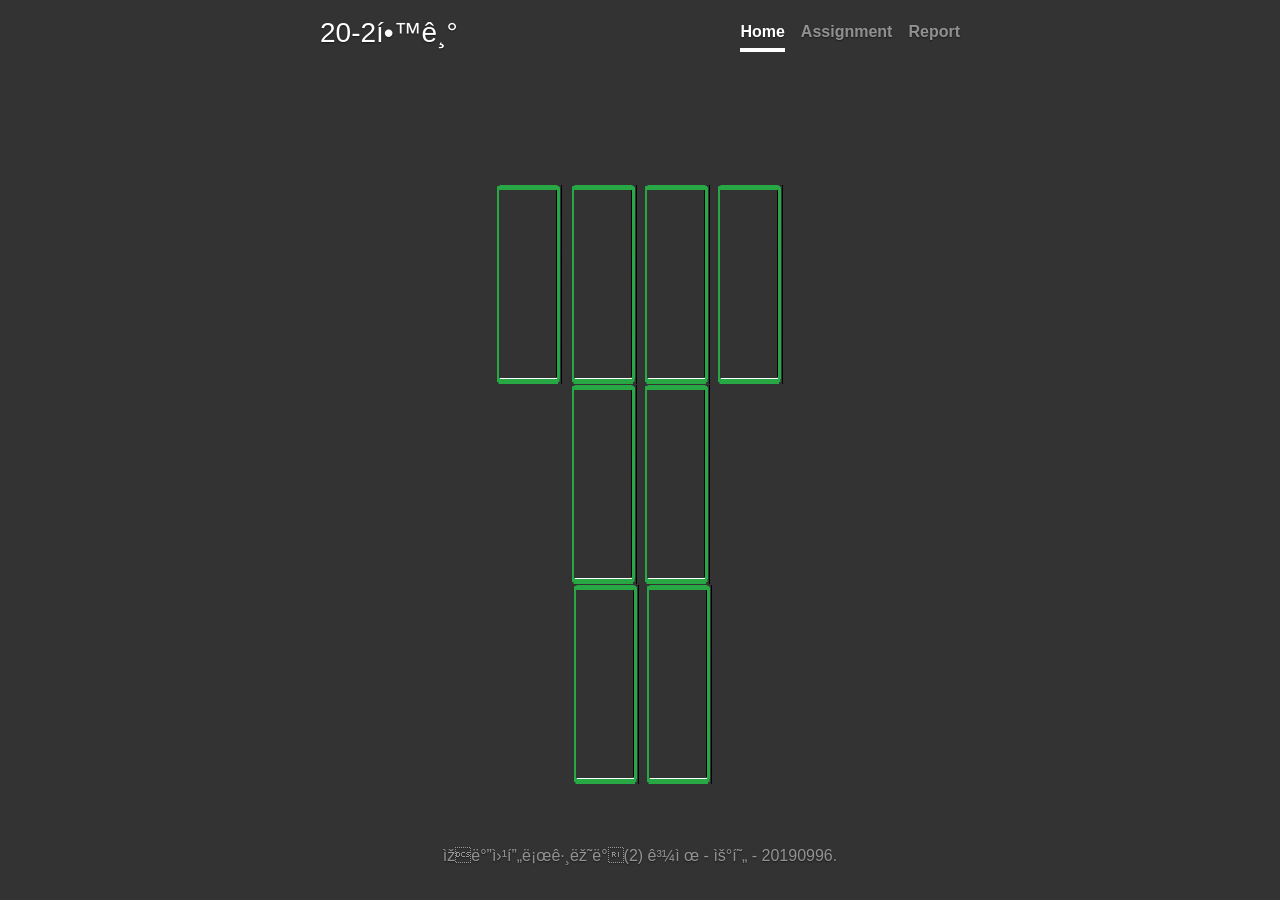
<file: index.html>
<!DOCTYPE html>
<html>
<head>
  <title>
  20_2학기
  </title>
  
  <link rel="stylesheet" href="https://cdn.jsdelivr.net/npm/bootstrap@4.5.3/dist/css/bootstrap.min.css" integrity="sha384-TX8t27EcRE3e/ihU7zmQxVncDAy5uIKz4rEkgIXeMed4M0jlfIDPvg6uqKI2xXr2" crossorigin="anonymous">
  <script src="https://code.jquery.com/jquery-3.5.1.slim.min.js" integrity="sha384-DfXdz2htPH0lsSSs5nCTpuj/zy4C+OGpamoFVy38MVBnE+IbbVYUew+OrCXaRkfj" crossorigin="anonymous"></script>
  <script src="https://cdn.jsdelivr.net/npm/bootstrap@4.5.3/dist/js/bootstrap.bundle.min.js" integrity="sha384-ho+j7jyWK8fNQe+A12Hb8AhRq26LrZ/JpcUGGOn+Y7RsweNrtN/tE3MoK7ZeZDyx" crossorigin="anonymous"></script>
  <style>
    .bd-placeholder-img {
    font-size: 1.125rem;
    text-anchor: middle;
    -webkit-user-select: none;
    -moz-user-select: none;
    -ms-user-select: none;
    user-select: none;
  }
  @media (min-width: 768px) {
    .bd-placeholder-img-lg {
    font-size: 3.5rem;
    }
  }
  </style>
  <link href="cover.css" rel="stylesheet">
  </head>
  <script>
    var database = firebase.database();
    let today = new Date();   
    var week = new Array('월', '화', '수', '목', '금');
    hour = today.getHours();   
    
    if((hour+"").length < 2){
      hour="0"+hour;      
    }  
    
    function check_vision() {
      if ((week[today.getDay()] == 1) && (eval(hour) >= 9 && eval(hour) <= 12)){
        document.write("<img src='vision_dan.png'");
      }else if((week[today.getDay()] == 1) && (eval(hour) >= 8 && eval(hour) < 9)){
        document.write("<img src='vision_warn.png'");
      }else{
        document.write("<img src='vision_succ.png'");
      }
    } 
    function check_PnC() {
      if ((week[today.getDay()] == 0) && (eval(hour) >= 12 && eval(hour) <= 15)){
        document.write("<img src='PnC_dan.png'");
      }else if((week[today.getDay()] == 0) && (eval(hour) >= 11 && eval(hour) < 12)){
        document.write("<img src='PnC_warn.png'");
      }else{
        document.write("<img src='PnC_succ.png'");
      }
    } 
    function check_AMan() {
      if ((week[today.getDay()] == 1) && (eval(hour) >= 13 && eval(hour) <= 15)){
        document.write("<img src='AMan_dan.png'");
      }else if((week[today.getDay()] == 1) && (eval(hour) >= 12 && eval(hour) < 13)){
        document.write("<img src='AMan_warn.png'");
      }else{
        document.write("<img src='AMan_succ.png'");
      }
    } 
    function check_Employment() {
      if ((week[today.getDay()] == 4) && (eval(hour) >= 12 && eval(hour) <= 14)){
        document.write("<img src='Employment_dan.png'");
      }else if((week[today.getDay()] == 4) && (eval(hour) >= 11 && eval(hour) < 12)){
        document.write("<img src='Employment_warn.png'");
      }else{
        document.write("<img src='Employment_succ.png'");
      }
    } 
    function check_javaWeb() {
      if ((week[today.getDay()] == 0) && (eval(hour) >= 15 && eval(hour) <= 17)){
        document.write("<img src='javaWeb_dan.png'");
      }else if((week[today.getDay()] == 0) && (eval(hour) >= 14 && eval(hour) < 15)){
        document.write("<img src='javaWeb_warn.png'");
      }else{
        document.write("<img src='javaWeb_succ.png'");
      }
    } 
    function check_game() {
      if ((week[today.getDay()] == 1) && (eval(hour) >= 15 && eval(hour) <= 17)){
        document.write("<img src='game_dan.png'");
      }else if((week[today.getDay()] == 1) && (eval(hour) >= 14 && eval(hour) < 15)){
        document.write("<img src='game_warn.png'");
      }else{
        document.write("<img src='game_succ.png'");
      }
    } 
    function check_DB() {
      if ((week[today.getDay()] == 2) && (eval(hour) >= 15 && eval(hour) <= 17)){
        document.write("<img src='DB_dan.png'");
      }else if((week[today.getDay()] == 2) && (eval(hour) >= 14 && eval(hour) < 15)){
        document.write("<img src='DB_warn.png'");
      }else{
        document.write("<img src='DB_succ.png'");
      }
    }      
  </script> 
  <body class="text-center">
    <div class="cover-container d-flex w-100 h-100 p-3 mx-auto flex-column">
  <header class="masthead mb-auto">
    <div class="inner">
      <h3 class="masthead-brand">20-2학기</h3>
      <nav class="nav nav-masthead justify-content-center">
        <a class="nav-link active" href="index.html">Home</a>
        <a class="nav-link" href="assignment.html">Assignment</a>  
        <a class="nav-link" href="report.html">Report</a>        
      </nav>
    </div>
  </header>

  <main role="main" class="inner cover">
    <br>
    <h3>
     <div class="wrapper">
        <div class="header">
            <span id="date"></span>
        </div>
      </div>
    <br>
   </h3>
   <br>
    <div class="d-flex justify-content-center">
        <a onclick="alert('근무시간 or 공부 중')" class="btn btn-lg btn-link" style="padding: 3px; height: 200px"><img src="blank.png"></a>     
        <a href="ass_vision.html" class="btn btn-lg btn-link" style="padding: 0px; height: 200px"><script type="text/javascript">check_vision()</script></a>
        <a onclick="alert('근무시간 or 공부 중')" class="btn btn-lg btn-link"  style="padding: 3px; height: 200px"><img src="blank.png"></a>
        <a onclick="alert('근무시간 or 공부 중')" class="btn btn-lg btn-link"  style="padding: 3px; height: 200px"><img src="blank.png"></a>
        <a onclick="alert('근무시간 or 공부 중')" class="btn btn-lg btn-link"  style="padding: 3px; height: 200px"><img src="blank.png"></a>
    </div>
    <div class="d-flex justify-content-center">
        <a href="ass_PnC.html" class="btn btn-lg btn-link" style="padding: 0px; height: 200px"><script type="text/javascript">check_PnC()</script></a>
        <a href="ass_AMan.html" class="btn btn-lg btn-link" style="padding: 0px; height: 200px"><script type="text/javascript">check_AMan()</script></a>
        <a onclick="alert('근무시간 or 공부 중')" class="btn btn-lg btn-link"  style="padding: 3px; height: 200px"><img src="blank.png"></a>
        <a onclick="alert('근무시간 or 공부 중')" class="btn btn-lg btn-link"  style="padding: 3px; height: 200px"><img src="blank.png"></a>
        <a href="ass_Employment.html" class="btn btn-lg btn-link" style="padding: 0px; height: 200px"><script type="text/javascript">check_Employment()</script></a>
        <a href=""></a>
    </div>
    <div class="d-flex justify-content-center" >
        <a href="ass_javaWeb.html" class="btn btn-lg btn-link" style="padding: 0px; height: 200px"><script type="text/javascript">check_javaWeb()</script></a>
        <a href="ass_game.html" class="btn btn-lg btn-link" style="padding: 0px; height: 200px"><script type="text/javascript">check_game()</script></a>
        <a href="ass_DB.html" class="btn btn-lg btn-link" style="padding: 0px; height: 200px"><script type="text/javascript">check_DB()</script></a>
        <a onclick="alert('근무시간 or 공부 중')" class="btn btn-lg btn-link"  style="padding: 3px; height: 200px"><img src="blank.png"></a>
        <a onclick="alert('근무시간 or 공부 중')" class="btn btn-lg btn-link"  style="padding: 3px; height: 200px"><img src="blank.png"></a>
    </div>
    <br>
    
  </main>

  <footer class="mastfoot mt-auto">
    <div class="inner">
      <p>자바웹프로그래밍(2) 과제 - 우현 - 20190996.</p>
    </div>
  </footer>
</div>
 <script src="script.js"></script>
</body>
</html>
</file>
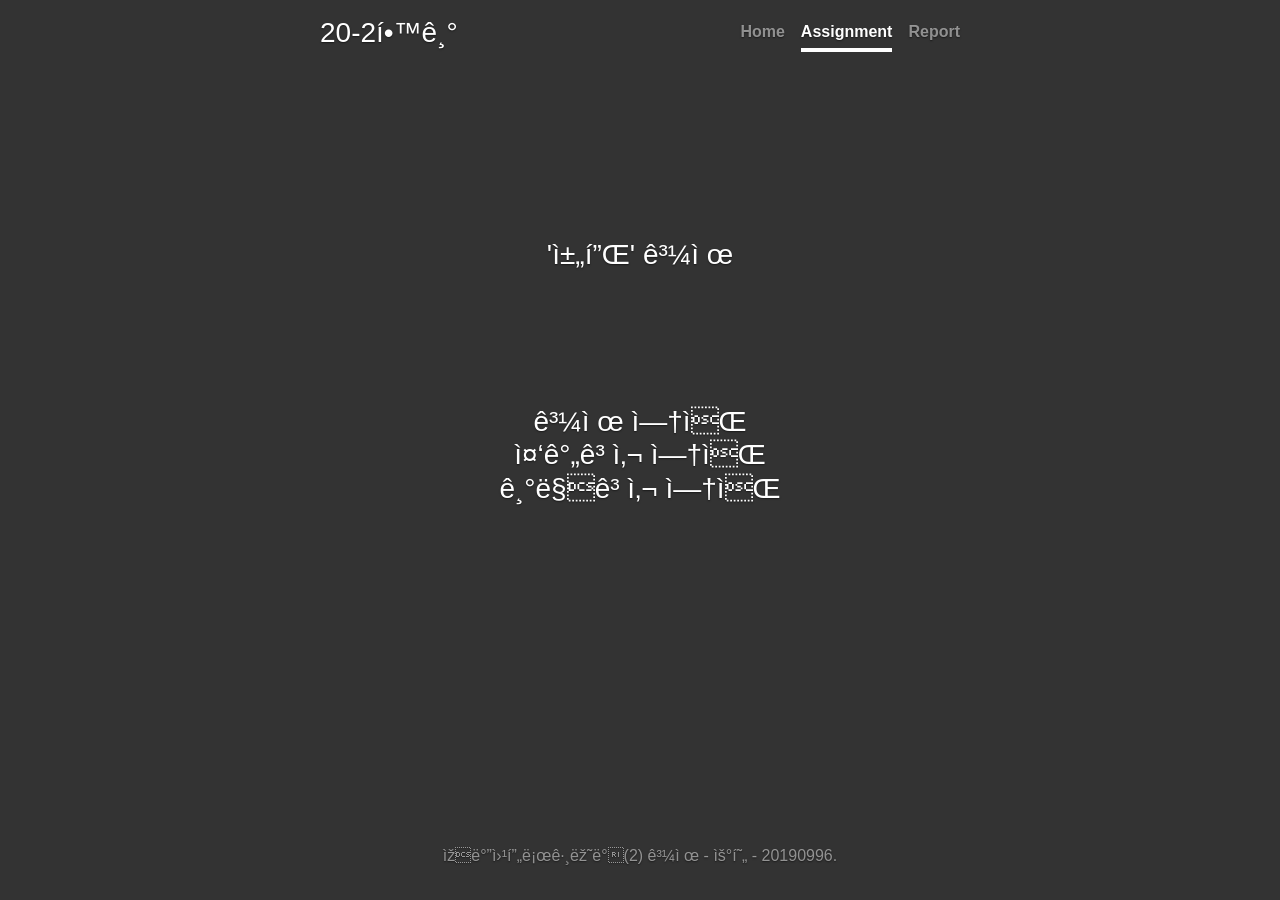
<file: ass_AMan.html>
<!DOCTYPE html>
<html>
<head>
  <title>
  채플 과제
  </title>
  <link rel="stylesheet" href="https://cdn.jsdelivr.net/npm/bootstrap@4.5.3/dist/css/bootstrap.min.css" integrity="sha384-TX8t27EcRE3e/ihU7zmQxVncDAy5uIKz4rEkgIXeMed4M0jlfIDPvg6uqKI2xXr2" crossorigin="anonymous">
  <script src="https://code.jquery.com/jquery-3.5.1.slim.min.js" integrity="sha384-DfXdz2htPH0lsSSs5nCTpuj/zy4C+OGpamoFVy38MVBnE+IbbVYUew+OrCXaRkfj" crossorigin="anonymous"></script>
  <script src="https://cdn.jsdelivr.net/npm/bootstrap@4.5.3/dist/js/bootstrap.bundle.min.js" integrity="sha384-ho+j7jyWK8fNQe+A12Hb8AhRq26LrZ/JpcUGGOn+Y7RsweNrtN/tE3MoK7ZeZDyx" crossorigin="anonymous"></script>
  <style>
    .bd-placeholder-img {
    font-size: 1.125rem;
    text-anchor: middle;
    -webkit-user-select: none;
    -moz-user-select: none;
    -ms-user-select: none;
    user-select: none;
  }
  @media (min-width: 768px) {
    .bd-placeholder-img-1g {
    font-size: 3.5rem;
    }
  }
  </style>
  <link href="cover.css" rel="stylesheet">
  </head>  
  <body class="text-center">
    <div class="cover-container d-flex w-100 h-100 p-3 mx-auto flex-column">
  <header class="masthead mb-auto">
    <div class="inner">
      <h3 class="masthead-brand">20-2학기</h3>
      <nav class="nav nav-masthead justify-content-center">
        <a class="nav-link" href="index.html">Home</a>
        <a class="nav-link active" href="assignment.html">Assignment</a>  
        <a class="nav-link" href="report.html">Report</a>        
      </nav>
    </div>
  </header>

  <main role="main" class="inner cover">
    <br>
    <h3>
      '채플' 과제 
    </h3>
    <br>
    <h3>
    <br>
    <br>
    <br>
    과제 없음
    <br>
    중간고사 없음
    <br>
    기말고사 없음 
    </h3>
    <br><br><br><br><br><br><br>
  </main>

  <footer class="mastfoot mt-auto">
    <div class="inner">
      <p>자바웹프로그래밍(2) 과제 - 우현 - 20190996.</p>
    </div>
  </footer>
</div>
</body>
</html>
</file>
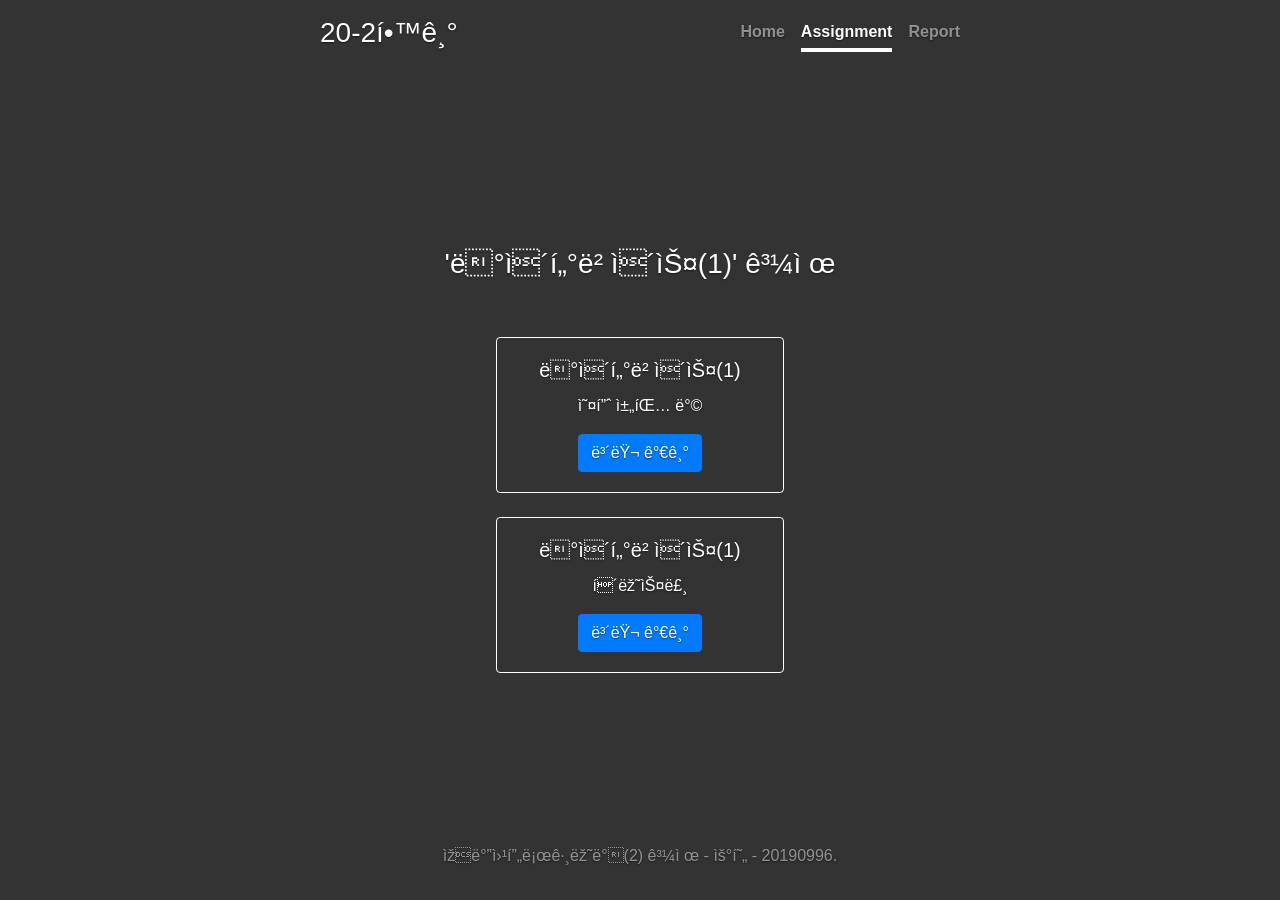
<file: ass_DB.html>
<!DOCTYPE html>
<html>
<head>
  <title>
  데이터베이스(1) 과제
  </title>
  <link rel="stylesheet" href="https://cdn.jsdelivr.net/npm/bootstrap@4.5.3/dist/css/bootstrap.min.css" integrity="sha384-TX8t27EcRE3e/ihU7zmQxVncDAy5uIKz4rEkgIXeMed4M0jlfIDPvg6uqKI2xXr2" crossorigin="anonymous">
  <script src="https://code.jquery.com/jquery-3.5.1.slim.min.js" integrity="sha384-DfXdz2htPH0lsSSs5nCTpuj/zy4C+OGpamoFVy38MVBnE+IbbVYUew+OrCXaRkfj" crossorigin="anonymous"></script>
  <script src="https://cdn.jsdelivr.net/npm/bootstrap@4.5.3/dist/js/bootstrap.bundle.min.js" integrity="sha384-ho+j7jyWK8fNQe+A12Hb8AhRq26LrZ/JpcUGGOn+Y7RsweNrtN/tE3MoK7ZeZDyx" crossorigin="anonymous"></script>
  <style>
    .bd-placeholder-img {
    font-size: 1.125rem;
    text-anchor: middle;
    -webkit-user-select: none;
    -moz-user-select: none;
    -ms-user-select: none;
    user-select: none;
  }
  @media (min-width: 768px) {
    .bd-placeholder-img-1g {
    font-size: 3.5rem;
    }
  }
  </style>
  <link href="cover.css" rel="stylesheet">
  </head>  
  <body class="text-center">
    <div class="cover-container d-flex w-100 h-100 p-3 mx-auto flex-column">
  <header class="masthead mb-auto">
    <div class="inner">
      <h3 class="masthead-brand">20-2학기</h3>
      <nav class="nav nav-masthead justify-content-center">
        <a class="nav-link" href="index.html">Home</a>
        <a class="nav-link active" href="assignment.html">Assignment</a>  
        <a class="nav-link" href="report.html">Report</a>        
      </nav>
    </div>
  </header>

  <main role="main" class="inner cover">
    <br>
    <h3>
      '데이터베이스(1)' 과제 
    </h3>
    <br>
    <br>
    <div class="d-flex justify-content-center">
    <div class="card" style="width: 18rem;">      
        <div class="card-body">
          <h5 class="card-title">데이터베이스(1)</h5>
          <p class="card-text">오픈 채팅 방</p>
          <a href="https://open.kakao.com/o/gukKhnsc" target="_blank" class="btn btn-primary">보러 가기 </a>
        </div>
    </div>
    </div>
    <br>
    <div class="d-flex justify-content-center">
    <div class="card" style="width: 18rem;">      
        <div class="card-body">
          <h5 class="card-title">데이터베이스(1)</h5>
          <p class="card-text">클래스룸</p>
          <a href="https://classroom.google.com/u/2/c/MTMxNTI4NTk1MTY0" target="_blank" class="btn btn-primary">보러 가기</a>
        </div>
    </div>
    </div>
  </main>

  <footer class="mastfoot mt-auto">
    <div class="inner">
      <p>자바웹프로그래밍(2) 과제 - 우현 - 20190996.</p>
    </div>
  </footer>
</div>
</body>
</html>
</file>
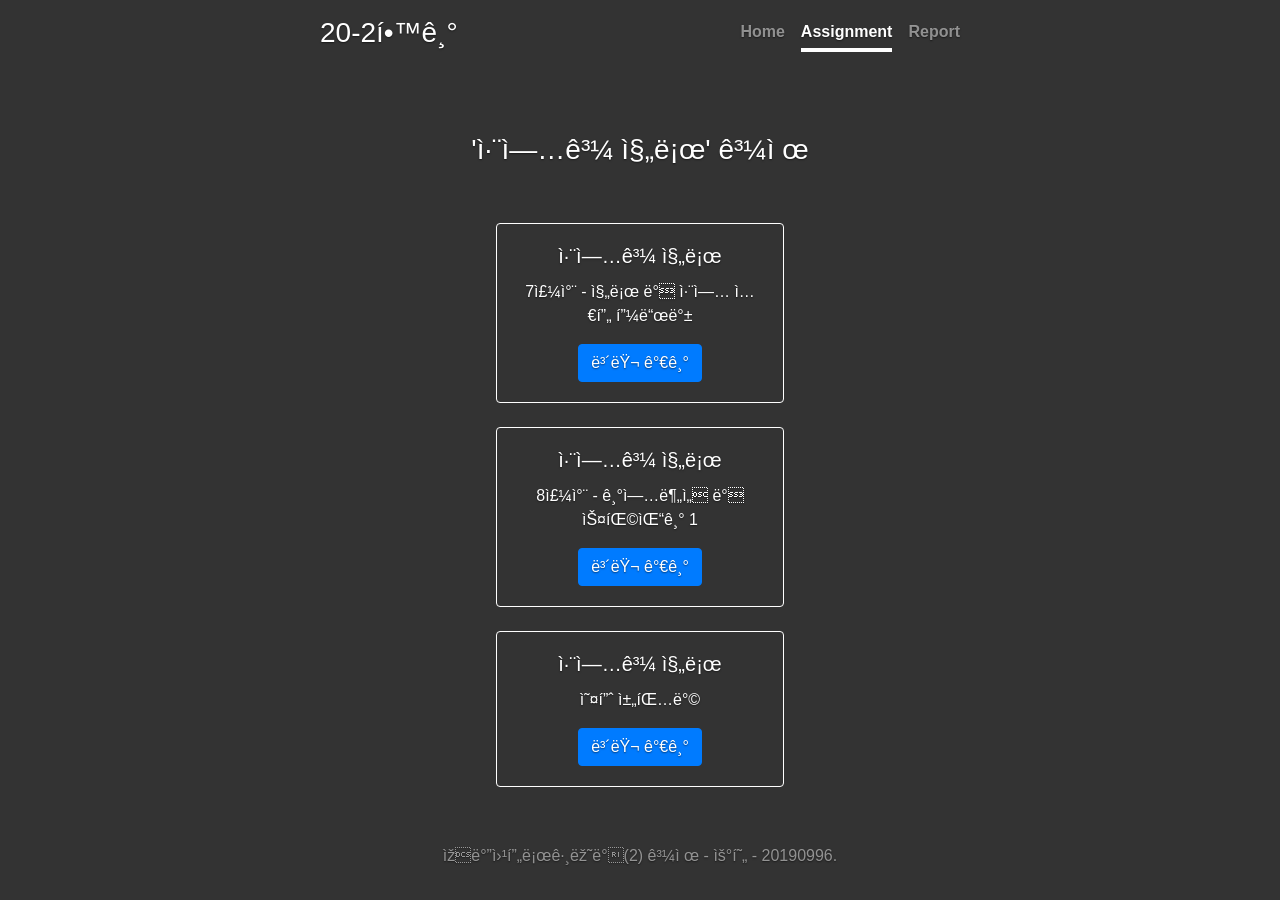
<file: ass_Employment.html>
<!DOCTYPE html>
<html>
<head>
  <title>
  취업과 진로 과제
  </title>
  <link rel="stylesheet" href="https://cdn.jsdelivr.net/npm/bootstrap@4.5.3/dist/css/bootstrap.min.css" integrity="sha384-TX8t27EcRE3e/ihU7zmQxVncDAy5uIKz4rEkgIXeMed4M0jlfIDPvg6uqKI2xXr2" crossorigin="anonymous">
  <script src="https://code.jquery.com/jquery-3.5.1.slim.min.js" integrity="sha384-DfXdz2htPH0lsSSs5nCTpuj/zy4C+OGpamoFVy38MVBnE+IbbVYUew+OrCXaRkfj" crossorigin="anonymous"></script>
  <script src="https://cdn.jsdelivr.net/npm/bootstrap@4.5.3/dist/js/bootstrap.bundle.min.js" integrity="sha384-ho+j7jyWK8fNQe+A12Hb8AhRq26LrZ/JpcUGGOn+Y7RsweNrtN/tE3MoK7ZeZDyx" crossorigin="anonymous"></script>
  <style>
    .bd-placeholder-img {
    font-size: 1.125rem;
    text-anchor: middle;
    -webkit-user-select: none;
    -moz-user-select: none;
    -ms-user-select: none;
    user-select: none;
  }
  @media (min-width: 768px) {
    .bd-placeholder-img-1g {
    font-size: 3.5rem;
    }
  }
  </style>
  <link href="cover.css" rel="stylesheet">
  </head>  
  <body class="text-center">
    <div class="cover-container d-flex w-100 h-100 p-3 mx-auto flex-column">
  <header class="masthead mb-auto">
    <div class="inner">
      <h3 class="masthead-brand">20-2학기</h3>
      <nav class="nav nav-masthead justify-content-center">
        <a class="nav-link" href="index.html">Home</a>
        <a class="nav-link active" href="assignment.html">Assignment</a>  
        <a class="nav-link" href="report.html">Report</a>        
      </nav>
    </div>
  </header>

  <main role="main" class="inner cover">
    <br>
    <h3>
      '취업과 진로' 과제 
    </h3>
    <br>
    <br>
    <div class="d-flex justify-content-center">
    <div class="card" style="width: 18rem;">      
        <div class="card-body">
          <h5 class="card-title">취업과 진로</h5>
          <p class="card-text">7주차 - 진로 및 취업 셀프 피드백</p>
          <a href="https://cc.sungkyul.ac.kr/course/view.php?id=29917" target="_blank" class="btn btn-primary">보러 가기 </a>
        </div>
    </div>
    </div>
    <br>
    <div class="d-flex justify-content-center">
    <div class="card" style="width: 18rem;">      
        <div class="card-body">
          <h5 class="card-title">취업과 진로</h5>
          <p class="card-text">8주차 - 기업분석 및 스팩쌓기 1</p>
          <a href="https://www.dream.go.kr/dream/index.do" target="_blank" class="btn btn-primary">보러 가기</a>
        </div>
    </div>
    </div>
        <br>
    <div class="d-flex justify-content-center">
    <div class="card" style="width: 18rem;">      
        <div class="card-body">
          <h5 class="card-title">취업과 진로</h5>
          <p class="card-text">오픈 채팅방</p>
          <a href="https://open.kakao.com/o/gHiL6zsc" target="_blank" class="btn btn-primary">보러 가기</a>
        </div>
    </div>
    </div>
  </main>

  <footer class="mastfoot mt-auto">
    <div class="inner">
      <p>자바웹프로그래밍(2) 과제 - 우현 - 20190996.</p>
    </div>
  </footer>
</div>
</body>
</html>
</file>
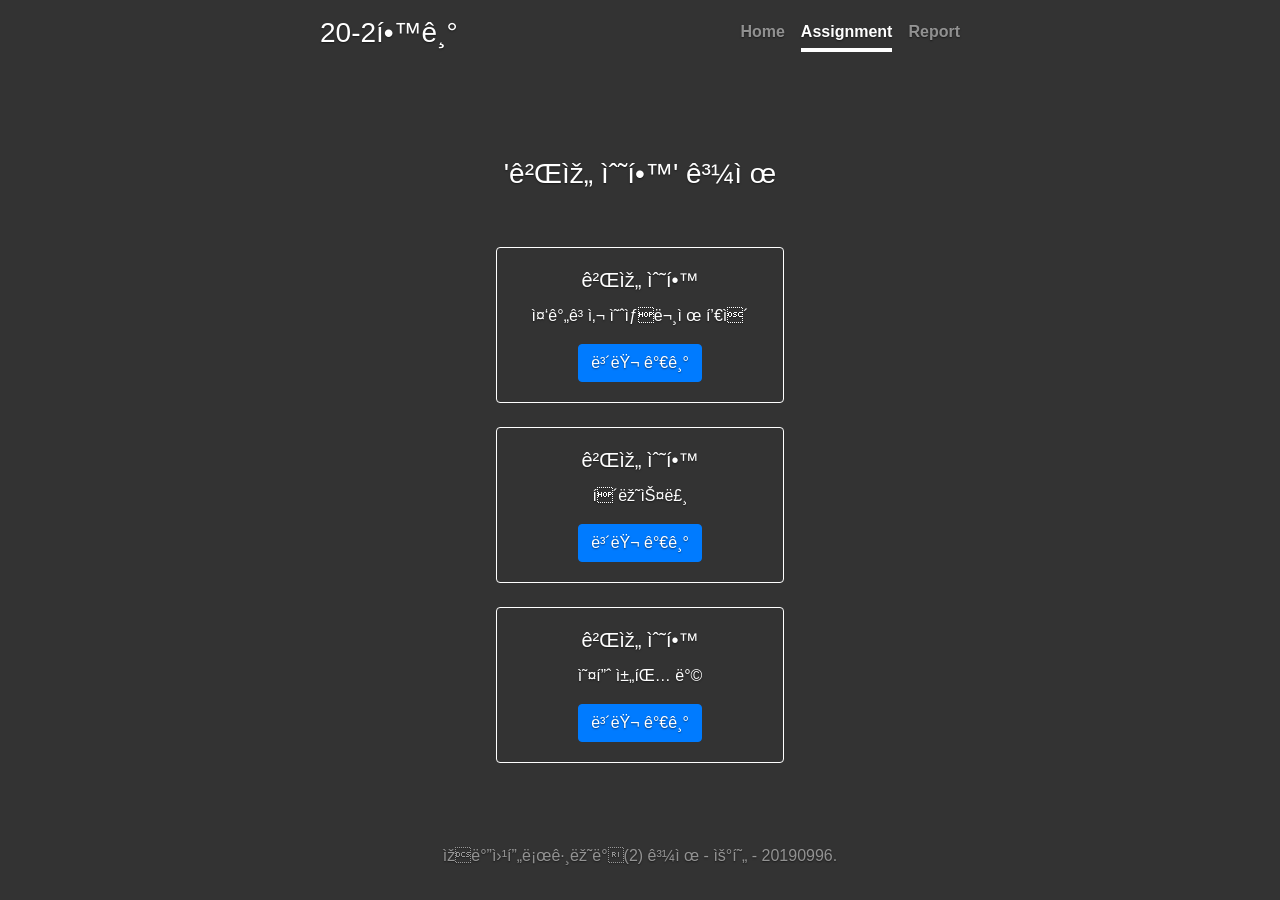
<file: ass_game.html>
<!DOCTYPE html>
<html>
<head>
  <title>
  게임 수학 과제
  </title>
  <link rel="stylesheet" href="https://cdn.jsdelivr.net/npm/bootstrap@4.5.3/dist/css/bootstrap.min.css" integrity="sha384-TX8t27EcRE3e/ihU7zmQxVncDAy5uIKz4rEkgIXeMed4M0jlfIDPvg6uqKI2xXr2" crossorigin="anonymous">
  <script src="https://code.jquery.com/jquery-3.5.1.slim.min.js" integrity="sha384-DfXdz2htPH0lsSSs5nCTpuj/zy4C+OGpamoFVy38MVBnE+IbbVYUew+OrCXaRkfj" crossorigin="anonymous"></script>
  <script src="https://cdn.jsdelivr.net/npm/bootstrap@4.5.3/dist/js/bootstrap.bundle.min.js" integrity="sha384-ho+j7jyWK8fNQe+A12Hb8AhRq26LrZ/JpcUGGOn+Y7RsweNrtN/tE3MoK7ZeZDyx" crossorigin="anonymous"></script>
  <style>
    .bd-placeholder-img {
    font-size: 1.125rem;
    text-anchor: middle;
    -webkit-user-select: none;
    -moz-user-select: none;
    -ms-user-select: none;
    user-select: none;
  }
  @media (min-width: 768px) {
    .bd-placeholder-img-1g {
    font-size: 3.5rem;
    }
  }
  </style>
  <link href="cover.css" rel="stylesheet">
  </head>  
  <body class="text-center">
    <div class="cover-container d-flex w-100 h-100 p-3 mx-auto flex-column">
  <header class="masthead mb-auto">
    <div class="inner">
      <h3 class="masthead-brand">20-2학기</h3>
      <nav class="nav nav-masthead justify-content-center">
        <a class="nav-link" href="index.html">Home</a>
        <a class="nav-link active" href="assignment.html">Assignment</a>  
        <a class="nav-link" href="report.html">Report</a>        
      </nav>
    </div>
  </header>

  <main role="main" class="inner cover">
    <br>
    <h3>
      '게임 수학' 과제 
    </h3>
    <br>
    <br>
    <div class="d-flex justify-content-center">
    <div class="card" style="width: 18rem;">      
        <div class="card-body">
          <h5 class="card-title">게임 수학</h5>
          <p class="card-text">중간고사 예상문제 풀이</p>
          <a href="https://drive.google.com/file/d/1F5x31eS_T6X4qFZ47pQiRb6KTcfx5UXW/view" target="_blank" class="btn btn-primary">보러 가기 </a>
        </div>
    </div>
    </div>
    <br>
    <div class="d-flex justify-content-center">
    <div class="card" style="width: 18rem;">      
        <div class="card-body">
          <h5 class="card-title">게임 수학</h5>
          <p class="card-text">클래스룸</p>
          <a href="https://classroom.google.com/u/2/c/MTMxODk1MzQ5MDk5" target="_blank" class="btn btn-primary">보러 가기</a>
        </div>
    </div>
    </div>
    <br>
        <div class="d-flex justify-content-center">
    <div class="card" style="width: 18rem;">      
        <div class="card-body">
          <h5 class="card-title">게임 수학</h5>
          <p class="card-text">오픈 채팅 방</p>
          <a href="https://open.kakao.com/o/gvWD3wtc" target="_blank" class="btn btn-primary">보러 가기</a>
        </div>
    </div>
    </div>
  </main>

  <footer class="mastfoot mt-auto">
    <div class="inner">
      <p>자바웹프로그래밍(2) 과제 - 우현 - 20190996.</p>
    </div>
  </footer>
</div>
</body>
</html>
</file>
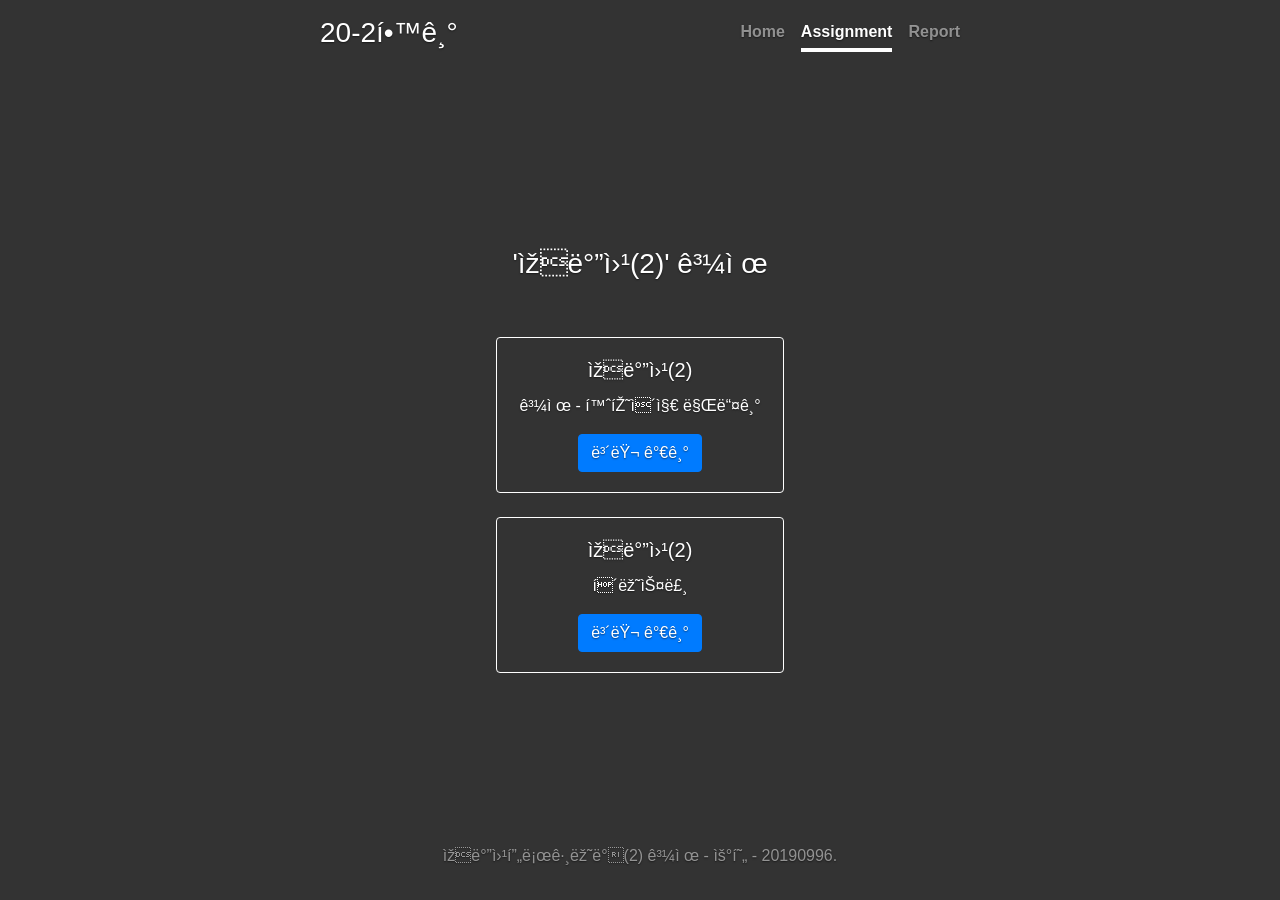
<file: ass_javaWeb.html>
<!DOCTYPE html>
<html>
<head>
  <title>
  자바웹(2) 과제
  </title>
  <link rel="stylesheet" href="https://cdn.jsdelivr.net/npm/bootstrap@4.5.3/dist/css/bootstrap.min.css" integrity="sha384-TX8t27EcRE3e/ihU7zmQxVncDAy5uIKz4rEkgIXeMed4M0jlfIDPvg6uqKI2xXr2" crossorigin="anonymous">
  <script src="https://code.jquery.com/jquery-3.5.1.slim.min.js" integrity="sha384-DfXdz2htPH0lsSSs5nCTpuj/zy4C+OGpamoFVy38MVBnE+IbbVYUew+OrCXaRkfj" crossorigin="anonymous"></script>
  <script src="https://cdn.jsdelivr.net/npm/bootstrap@4.5.3/dist/js/bootstrap.bundle.min.js" integrity="sha384-ho+j7jyWK8fNQe+A12Hb8AhRq26LrZ/JpcUGGOn+Y7RsweNrtN/tE3MoK7ZeZDyx" crossorigin="anonymous"></script>
  <style>
    .bd-placeholder-img {
    font-size: 1.125rem;
    text-anchor: middle;
    -webkit-user-select: none;
    -moz-user-select: none;
    -ms-user-select: none;
    user-select: none;
  }
  @media (min-width: 768px) {
    .bd-placeholder-img-1g {
    font-size: 3.5rem;
    }
  }
  </style>
  <link href="cover.css" rel="stylesheet">
  </head>  
  <body class="text-center">
    <div class="cover-container d-flex w-100 h-100 p-3 mx-auto flex-column">
  <header class="masthead mb-auto">
    <div class="inner">
      <h3 class="masthead-brand">20-2학기</h3>
      <nav class="nav nav-masthead justify-content-center">
        <a class="nav-link" href="index.html">Home</a>
        <a class="nav-link active" href="assignment.html">Assignment</a>  
        <a class="nav-link" href="report.html">Report</a>        
      </nav>
    </div>
  </header>

  <main role="main" class="inner cover">
    <br>
    <h3>
      '자바웹(2)' 과제 
    </h3>
    <br>
    <br>
    <div class="d-flex justify-content-center">
    <div class="card" style="width: 18rem;">      
        <div class="card-body">
          <h5 class="card-title">자바웹(2)</h5>
          <p class="card-text">과제 - 홈페이지 만들기</p>
          <a href="https://the-first-step-cf7d6.web.app/index.html" target="_blank" class="btn btn-primary">보러 가기 </a>
        </div>
    </div>
    </div>
    <br>
    <div class="d-flex justify-content-center">
    <div class="card" style="width: 18rem;">      
        <div class="card-body">
          <h5 class="card-title">자바웹(2)</h5>
          <p class="card-text">클래스룸</p>
          <a href="https://classroom.google.com/u/2/c/MTMxOTk3MzM2NDc3" target="_blank" class="btn btn-primary">보러 가기</a>
        </div>
    </div>
    </div>
  </main>

  <footer class="mastfoot mt-auto">
    <div class="inner">
      <p>자바웹프로그래밍(2) 과제 - 우현 - 20190996.</p>
    </div>
  </footer>
</div>
</body>
</html>
</file>
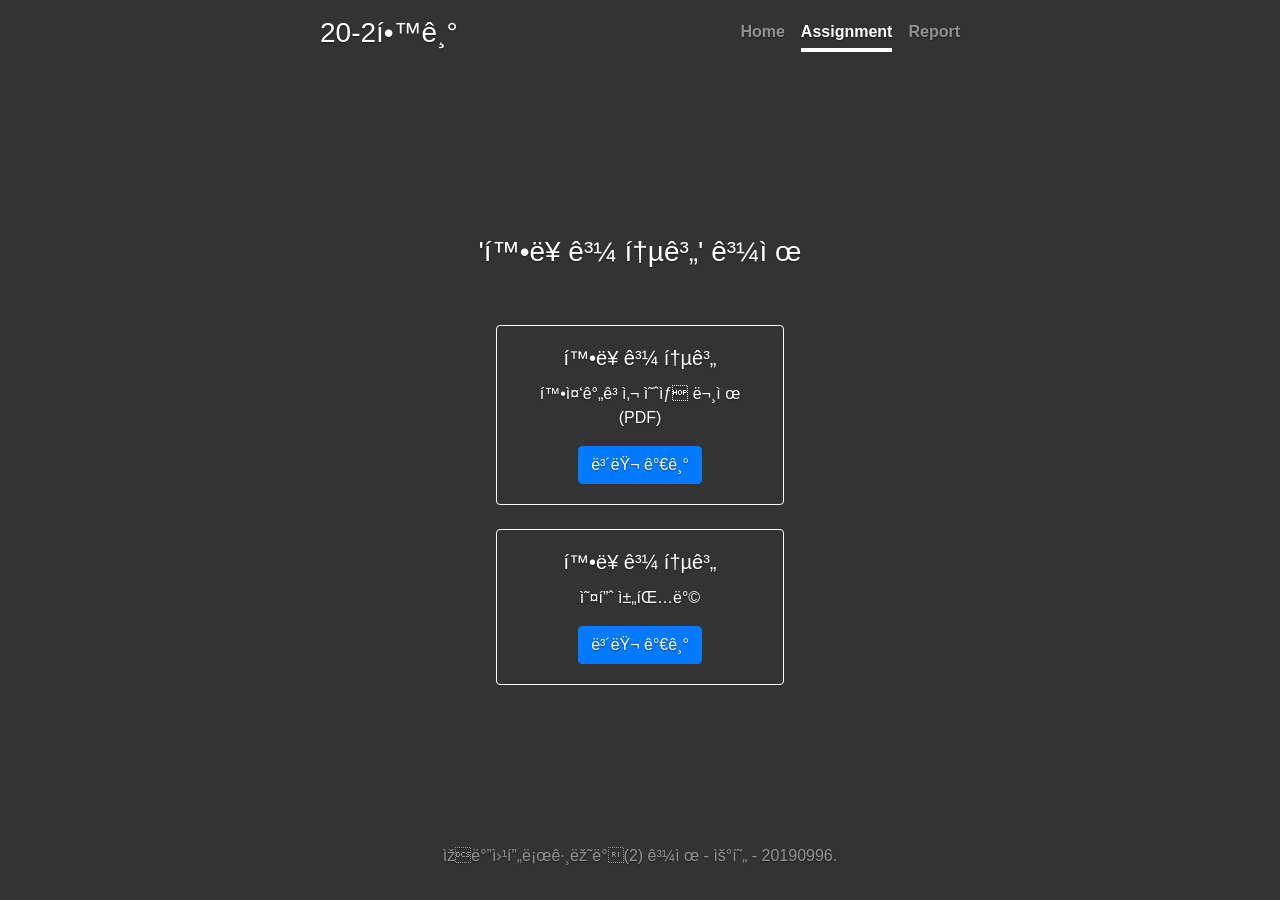
<file: ass_PnC.html>
<!DOCTYPE html>
<html>
<head>
  <title>
  확률과 통계 과제
  </title>
  <link rel="stylesheet" href="https://cdn.jsdelivr.net/npm/bootstrap@4.5.3/dist/css/bootstrap.min.css" integrity="sha384-TX8t27EcRE3e/ihU7zmQxVncDAy5uIKz4rEkgIXeMed4M0jlfIDPvg6uqKI2xXr2" crossorigin="anonymous">
  <script src="https://code.jquery.com/jquery-3.5.1.slim.min.js" integrity="sha384-DfXdz2htPH0lsSSs5nCTpuj/zy4C+OGpamoFVy38MVBnE+IbbVYUew+OrCXaRkfj" crossorigin="anonymous"></script>
  <script src="https://cdn.jsdelivr.net/npm/bootstrap@4.5.3/dist/js/bootstrap.bundle.min.js" integrity="sha384-ho+j7jyWK8fNQe+A12Hb8AhRq26LrZ/JpcUGGOn+Y7RsweNrtN/tE3MoK7ZeZDyx" crossorigin="anonymous"></script>
  <style>
    .bd-placeholder-img {
    font-size: 1.125rem;
    text-anchor: middle;
    -webkit-user-select: none;
    -moz-user-select: none;
    -ms-user-select: none;
    user-select: none;
  }
  @media (min-width: 768px) {
    .bd-placeholder-img-1g {
    font-size: 3.5rem;
    }
  }
  </style>
  <link href="cover.css" rel="stylesheet">
  </head>  
  <body class="text-center">
    <div class="cover-container d-flex w-100 h-100 p-3 mx-auto flex-column">
  <header class="masthead mb-auto">
    <div class="inner">
      <h3 class="masthead-brand">20-2학기</h3>
      <nav class="nav nav-masthead justify-content-center">
        <a class="nav-link" href="index.html">Home</a>
        <a class="nav-link active" href="assignment.html">Assignment</a>  
        <a class="nav-link" href="report.html">Report</a>        
      </nav>
    </div>
  </header>

  <main role="main" class="inner cover">
    <br>
    <h3>
      '확률과 통계' 과제 
    </h3>
    <br>
    <br>
    <div class="d-flex justify-content-center">
    <div class="card" style="width: 18rem;">      
        <div class="card-body">
          <h5 class="card-title">확률과 통계</h5>
          <p class="card-text">확중간고사 예상 문제 (PDF)</p>
          <a href="확률통계_중간고사_예상문제.PDF" target="_blank" class="btn btn-primary">보러 가기 </a>
        </div>
    </div>
    </div>
    <br>
    <div class="d-flex justify-content-center">
    <div class="card" style="width: 18rem;">      
        <div class="card-body">
          <h5 class="card-title">확률과 통계</h5>
          <p class="card-text">오픈 채팅방</p>
          <a href="https://open.kakao.com/o/gGPgj7sc" target="_blank" class="btn btn-primary">보러 가기</a>
        </div>
    </div>
    </div>
  </main>

  <footer class="mastfoot mt-auto">
    <div class="inner">
      <p>자바웹프로그래밍(2) 과제 - 우현 - 20190996.</p>
    </div>
  </footer>
</div>
</body>
</html>
</file>
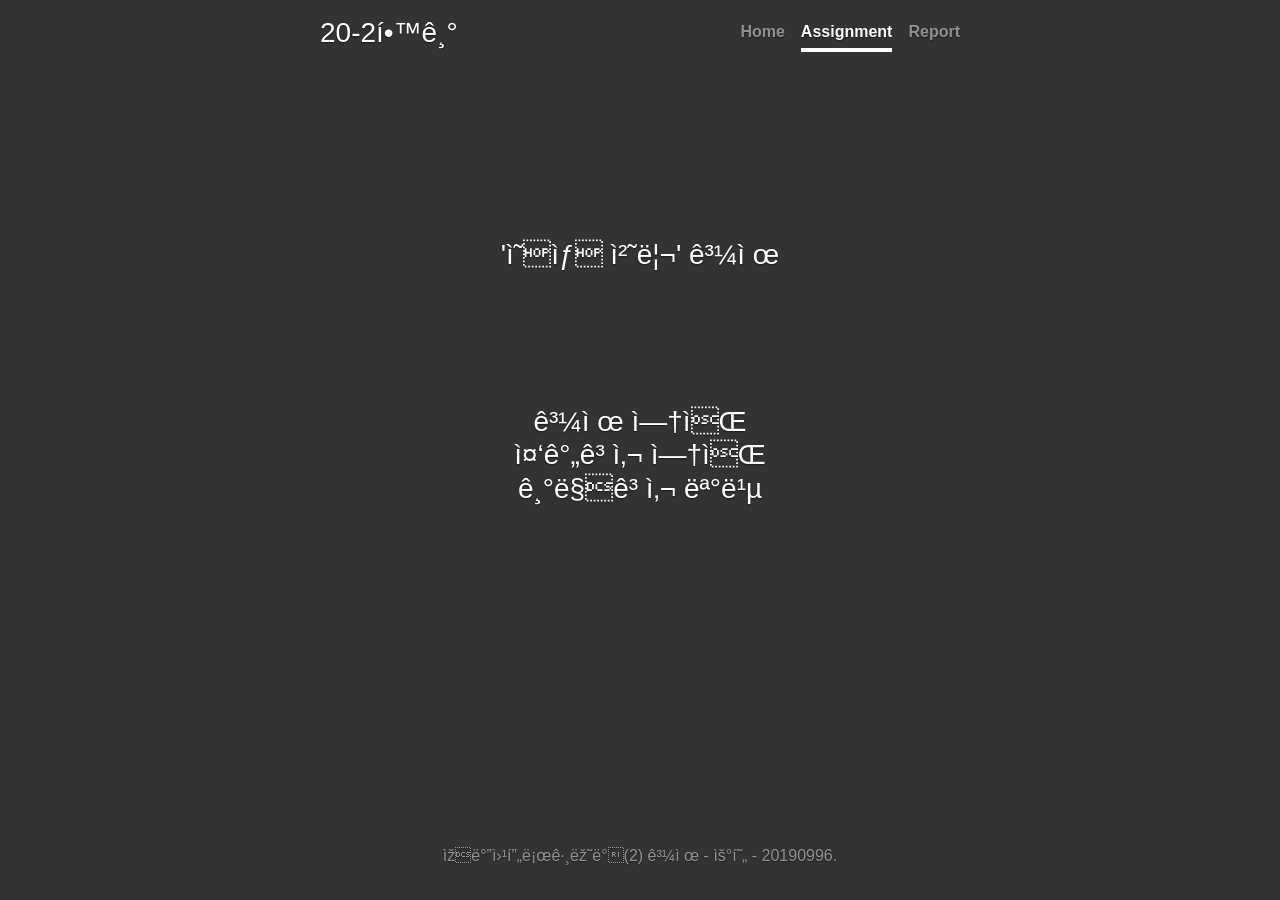
<file: ass_vision.html>
<!DOCTYPE html>
<html>
<head>
  <title>
  영상처리 과제
  </title>
  <link rel="stylesheet" href="https://cdn.jsdelivr.net/npm/bootstrap@4.5.3/dist/css/bootstrap.min.css" integrity="sha384-TX8t27EcRE3e/ihU7zmQxVncDAy5uIKz4rEkgIXeMed4M0jlfIDPvg6uqKI2xXr2" crossorigin="anonymous">
  <script src="https://code.jquery.com/jquery-3.5.1.slim.min.js" integrity="sha384-DfXdz2htPH0lsSSs5nCTpuj/zy4C+OGpamoFVy38MVBnE+IbbVYUew+OrCXaRkfj" crossorigin="anonymous"></script>
  <script src="https://cdn.jsdelivr.net/npm/bootstrap@4.5.3/dist/js/bootstrap.bundle.min.js" integrity="sha384-ho+j7jyWK8fNQe+A12Hb8AhRq26LrZ/JpcUGGOn+Y7RsweNrtN/tE3MoK7ZeZDyx" crossorigin="anonymous"></script>
  <style>
    .bd-placeholder-img {
    font-size: 1.125rem;
    text-anchor: middle;
    -webkit-user-select: none;
    -moz-user-select: none;
    -ms-user-select: none;
    user-select: none;
  }
  @media (min-width: 768px) {
    .bd-placeholder-img-1g {
    font-size: 3.5rem;
    }
  }
  </style>
  <link href="cover.css" rel="stylesheet">
  </head>  
  <body class="text-center">
    <div class="cover-container d-flex w-100 h-100 p-3 mx-auto flex-column">
  <header class="masthead mb-auto">
    <div class="inner">
      <h3 class="masthead-brand">20-2학기</h3>
      <nav class="nav nav-masthead justify-content-center">
        <a class="nav-link" href="index.html">Home</a>
        <a class="nav-link active" href="assignment.html">Assignment</a>  
        <a class="nav-link" href="#">Report</a>        
      </nav>
    </div>
  </header>

  <main role="main" class="inner cover">
    <br>
    <h3>
      '영상 처리' 과제 
    </h3>
    <br>
    <h3>
    <br>
    <br>
    <br>
    과제 없음
    <br>
    중간고사 없음
    <br>
    기말고사 몰빵 
    </h3>
    <br><br><br><br><br><br><br>
  </main>

  <footer class="mastfoot mt-auto">
    <div class="inner">
      <p>자바웹프로그래밍(2) 과제 - 우현 - 20190996.</p>
    </div>
  </footer>
</div>
</body>
</html>
</file>
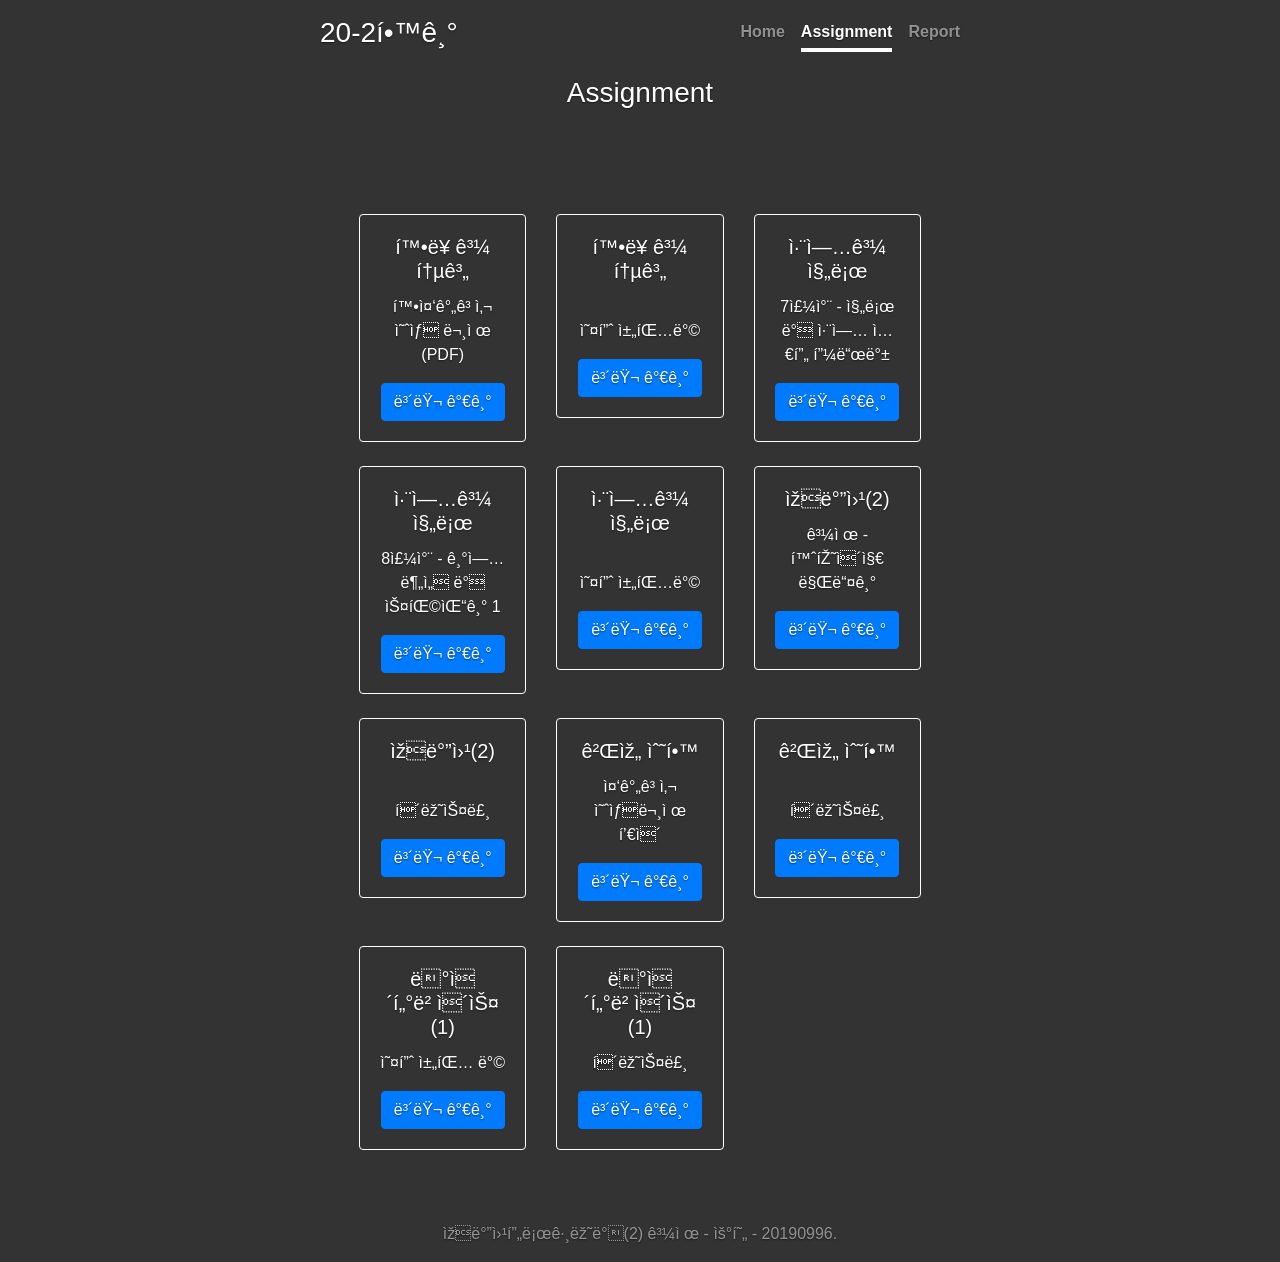
<file: assignment.html>
<!DOCTYPE html>
<html>
<head>
  <title>
  Assignment
  </title>
  <link rel="stylesheet" href="https://cdn.jsdelivr.net/npm/bootstrap@4.5.3/dist/css/bootstrap.min.css" integrity="sha384-TX8t27EcRE3e/ihU7zmQxVncDAy5uIKz4rEkgIXeMed4M0jlfIDPvg6uqKI2xXr2" crossorigin="anonymous">
  <script src="https://code.jquery.com/jquery-3.5.1.slim.min.js" integrity="sha384-DfXdz2htPH0lsSSs5nCTpuj/zy4C+OGpamoFVy38MVBnE+IbbVYUew+OrCXaRkfj" crossorigin="anonymous"></script>
  <script src="https://cdn.jsdelivr.net/npm/bootstrap@4.5.3/dist/js/bootstrap.bundle.min.js" integrity="sha384-ho+j7jyWK8fNQe+A12Hb8AhRq26LrZ/JpcUGGOn+Y7RsweNrtN/tE3MoK7ZeZDyx" crossorigin="anonymous"></script>
  <style>
    .bd-placeholder-img {
    font-size: 1.125rem;
    text-anchor: middle;
    -webkit-user-select: none;
    -moz-user-select: none;
    -ms-user-select: none;
    user-select: none;
  }
  @media (min-width: 768px) {
    .bd-placeholder-img-1g {
    font-size: 3.5rem;
    }
  }
  </style>
  <link href="cover.css" rel="stylesheet">
  </head>  
  <body class="text-center">
    <div class="cover-container d-flex w-100 h-100 p-3 mx-auto flex-column">
  <header class="masthead mb-auto">
    <div class="inner">
      <h3 class="masthead-brand">20-2학기</h3>
      <nav class="nav nav-masthead justify-content-center">
        <a class="nav-link" href="index.html">Home</a>
        <a class="nav-link active" href="assignment.html">Assignment</a>  
        <a class="nav-link" href="report.html">Report</a>        
      </nav>
    </div>
  </header>

  <main role="main" class="inner cover">
    <br>
    <h3>
      Assignment 
    </h3>
    <br><br>
    <div class="album py-5">
        <div class="container">

          <div class="row">
            <div class="col-md-4">
              <div class="card mb-4 box-shadow" >                
                <div class="card-body" >
                            <h5 class="card-title">확률과 통계</h5>
          <p class="card-text">확중간고사 예상 문제 (PDF)</p>
          <a href="확률통계_중간고사_예상문제.PDF" target="_blank" class="btn btn-primary">보러 가기 </a>
                </div>
              </div>
            </div>
            <div class="col-md-4">
              <div class="card mb-4 box-shadow">
                
                <div class="card-body">
<h5 class="card-title">확률과 통계</h5>
          <p class="card-text"><br>오픈 채팅방</p>
          <a href="https://open.kakao.com/o/gGPgj7sc" target="_blank" class="btn btn-primary">보러 가기</a>
                </div>
              </div>
            </div>
            <div class="col-md-4">
              <div class="card mb-4 box-shadow">
                
                <div class="card-body">
                  <h5 class="card-title">취업과 진로</h5>
          <p class="card-text">7주차 - 진로 및 취업 셀프 피드백</p>
          <a href="https://cc.sungkyul.ac.kr/course/view.php?id=29917" target="_blank" class="btn btn-primary">보러 가기 </a>
                </div>
              </div>
            </div>

            <div class="col-md-4">
              <div class="card mb-4 box-shadow">
                
                <div class="card-body">
                  <h5 class="card-title">취업과 진로</h5>
          <p class="card-text">8주차 - 기업분석 및 스팩쌓기 1</p>
          <a href="https://www.dream.go.kr/dream/index.do" target="_blank" class="btn btn-primary">보러 가기</a>
                </div>
              </div>
            </div>
            <div class="col-md-4">
              <div class="card mb-4 box-shadow">
                
                <div class="card-body">
                  <h5 class="card-title">취업과 진로</h5>
          <p class="card-text"><br>오픈 채팅방</p>
          <a href="https://open.kakao.com/o/gHiL6zsc" target="_blank" class="btn btn-primary">보러 가기</a>
                </div>
              </div>
            </div>
            <div class="col-md-4">
              <div class="card mb-4 box-shadow">
                
                <div class="card-body">
                  <h5 class="card-title">자바웹(2)</h5>
          <p class="card-text">과제 - 홈페이지 만들기</p>
          <a href="https://the-first-step-cf7d6.web.app/index.html" target="_blank" class="btn btn-primary">보러 가기 </a>
                </div>
              </div>
            </div>

            <div class="col-md-4">
              <div class="card mb-4 box-shadow">
                
                <div class="card-body">
                  <h5 class="card-title">자바웹(2)</h5>
          <p class="card-text"><br>클래스룸</p>
          <a href="https://classroom.google.com/u/2/c/MTMxOTk3MzM2NDc3" target="_blank" class="btn btn-primary">보러 가기</a>
                </div>
              </div>
            </div>
            <div class="col-md-4">
              <div class="card mb-4 box-shadow">
                
                <div class="card-body">
                  <h5 class="card-title">게임 수학</h5>
          <p class="card-text">중간고사 예상문제 풀이</p>
          <a href="https://drive.google.com/file/d/1F5x31eS_T6X4qFZ47pQiRb6KTcfx5UXW/view" target="_blank" class="btn btn-primary">보러 가기 </a>
                </div>
              </div>
            </div>
            <div class="col-md-4">
              <div class="card mb-4 box-shadow">
                
                <div class="card-body">
                  <h5 class="card-title">게임 수학</h5>
          <p class="card-text"><br>클래스룸</p>
          <a href="https://classroom.google.com/u/2/c/MTMxODk1MzQ5MDk5" target="_blank" class="btn btn-primary">보러 가기</a>
                </div>
              </div>
            </div>
                        <div class="col-md-4">
              <div class="card mb-4 box-shadow">
                
                <div class="card-body">
                 <h5 class="card-title">데이터베이스(1)</h5>
          <p class="card-text">오픈 채팅 방</p>
          <a href="https://open.kakao.com/o/gukKhnsc" target="_blank" class="btn btn-primary">보러 가기 </a>
                </div>
              </div>
            </div>
                        <div class="col-md-4">
              <div class="card mb-4 box-shadow">
                
                <div class="card-body">
                   <h5 class="card-title">데이터베이스(1)</h5>
          <p class="card-text">클래스룸</p>
          <a href="https://classroom.google.com/u/2/c/MTMxNTI4NTk1MTY0" target="_blank" class="btn btn-primary">보러 가기</a>
                </div>
              </div>
            </div>
          </div>
        </div>
      </div>
    
  </main>

  <footer class="mastfoot mt-auto">
    <div class="inner">
      <p>자바웹프로그래밍(2) 과제 - 우현 - 20190996.</p>
    </div>
  </footer>
</div>
</body>
</html>
</file>
<file: cover.css>
/*
 * Globals
 */

/* Links */
a,
a:focus,
a:hover {
  color: #fff;
}

/* Custom default button */
.btn-secondary,
.btn-secondary:hover,
.btn-secondary:focus {
  color: #333;
  text-shadow: none; /* Prevent inheritance from `body` */
  background-color: #fff;
  border: .05rem solid #fff; 
}


/*
 * Base structure
 */

html,
body {
  height: 100%;
  background-color: #333;
}

body {
  display: -ms-flexbox;
  display: flex;
  color: #fff;
  text-shadow: 0 .05rem .1rem rgba(0, 0, 0, .5);
  /*box-shadow: inset 0 0 5rem rgba(0, 0, 0, .5);*/
}
.route {
    background-color: #333;
  border-color: white;
}


.card { 
  background-color: #333;
  border-color: white;
 }

.cover-container {
  max-width: 42em;
}


/*
 * Header
 */
.masthead {
  margin-bottom: 2rem;
}

.masthead-brand {
  margin-bottom: 0;
}

.nav-masthead .nav-link {
  padding: .25rem 0;
  font-weight: 700;
  color: rgba(255, 255, 255, .5);
  background-color: transparent;
  border-bottom: .25rem solid transparent;
}

.nav-masthead .nav-link:hover,
.nav-masthead .nav-link:focus {
  border-bottom-color: rgba(255, 255, 255, .25);
}

.nav-masthead .nav-link + .nav-link {
  margin-left: 1rem;
}

.nav-masthead .active {
  color: #fff;
  border-bottom-color: #fff;
}

@media (min-width: 48em) {
  .masthead-brand {
    float: left;
  }
  .nav-masthead {
    float: right;
  }
}


/*
 * Cover
 */
.cover {
  padding: 0 1.5rem;
}
.cover .btn-lg {
  padding: .75rem 1.25rem;
  font-weight: 700;
}


/*
 * Footer
 */
.mastfoot {
  color: rgba(255, 255, 255, .5);
}
</file>
